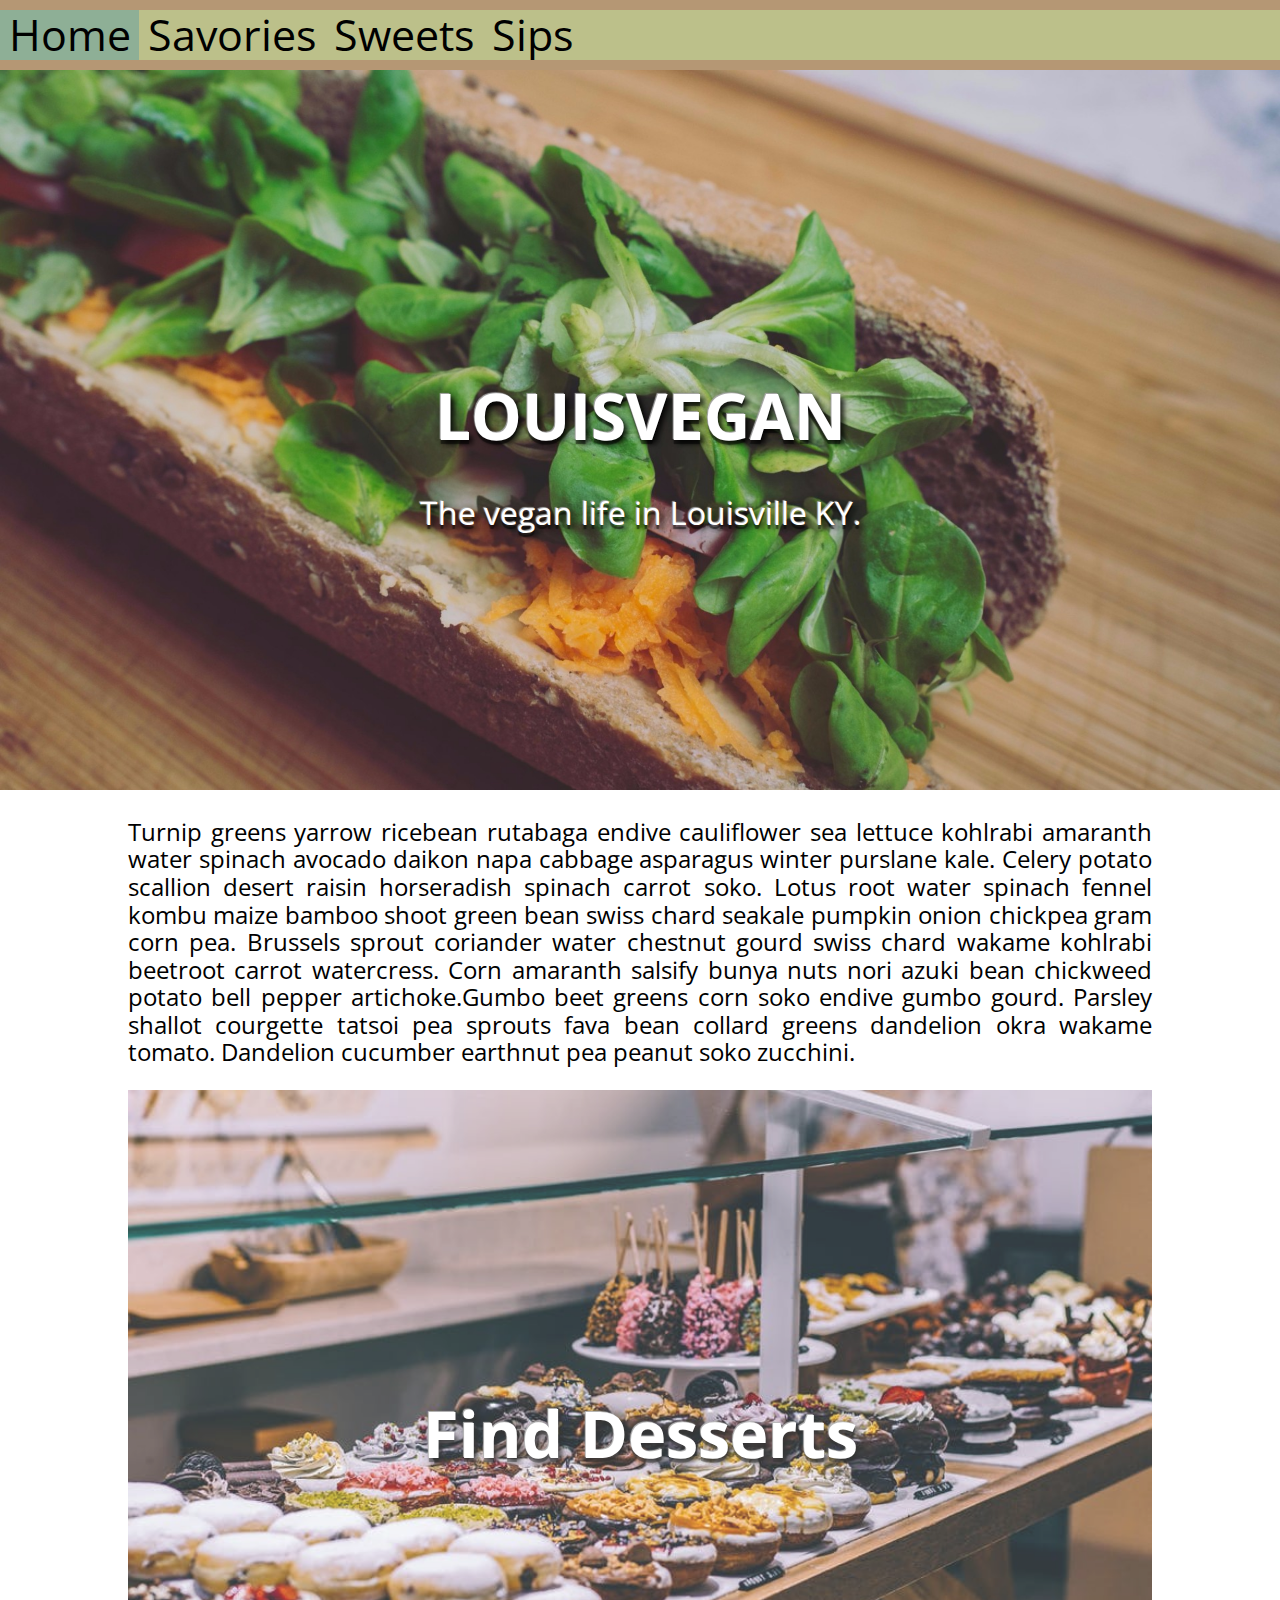
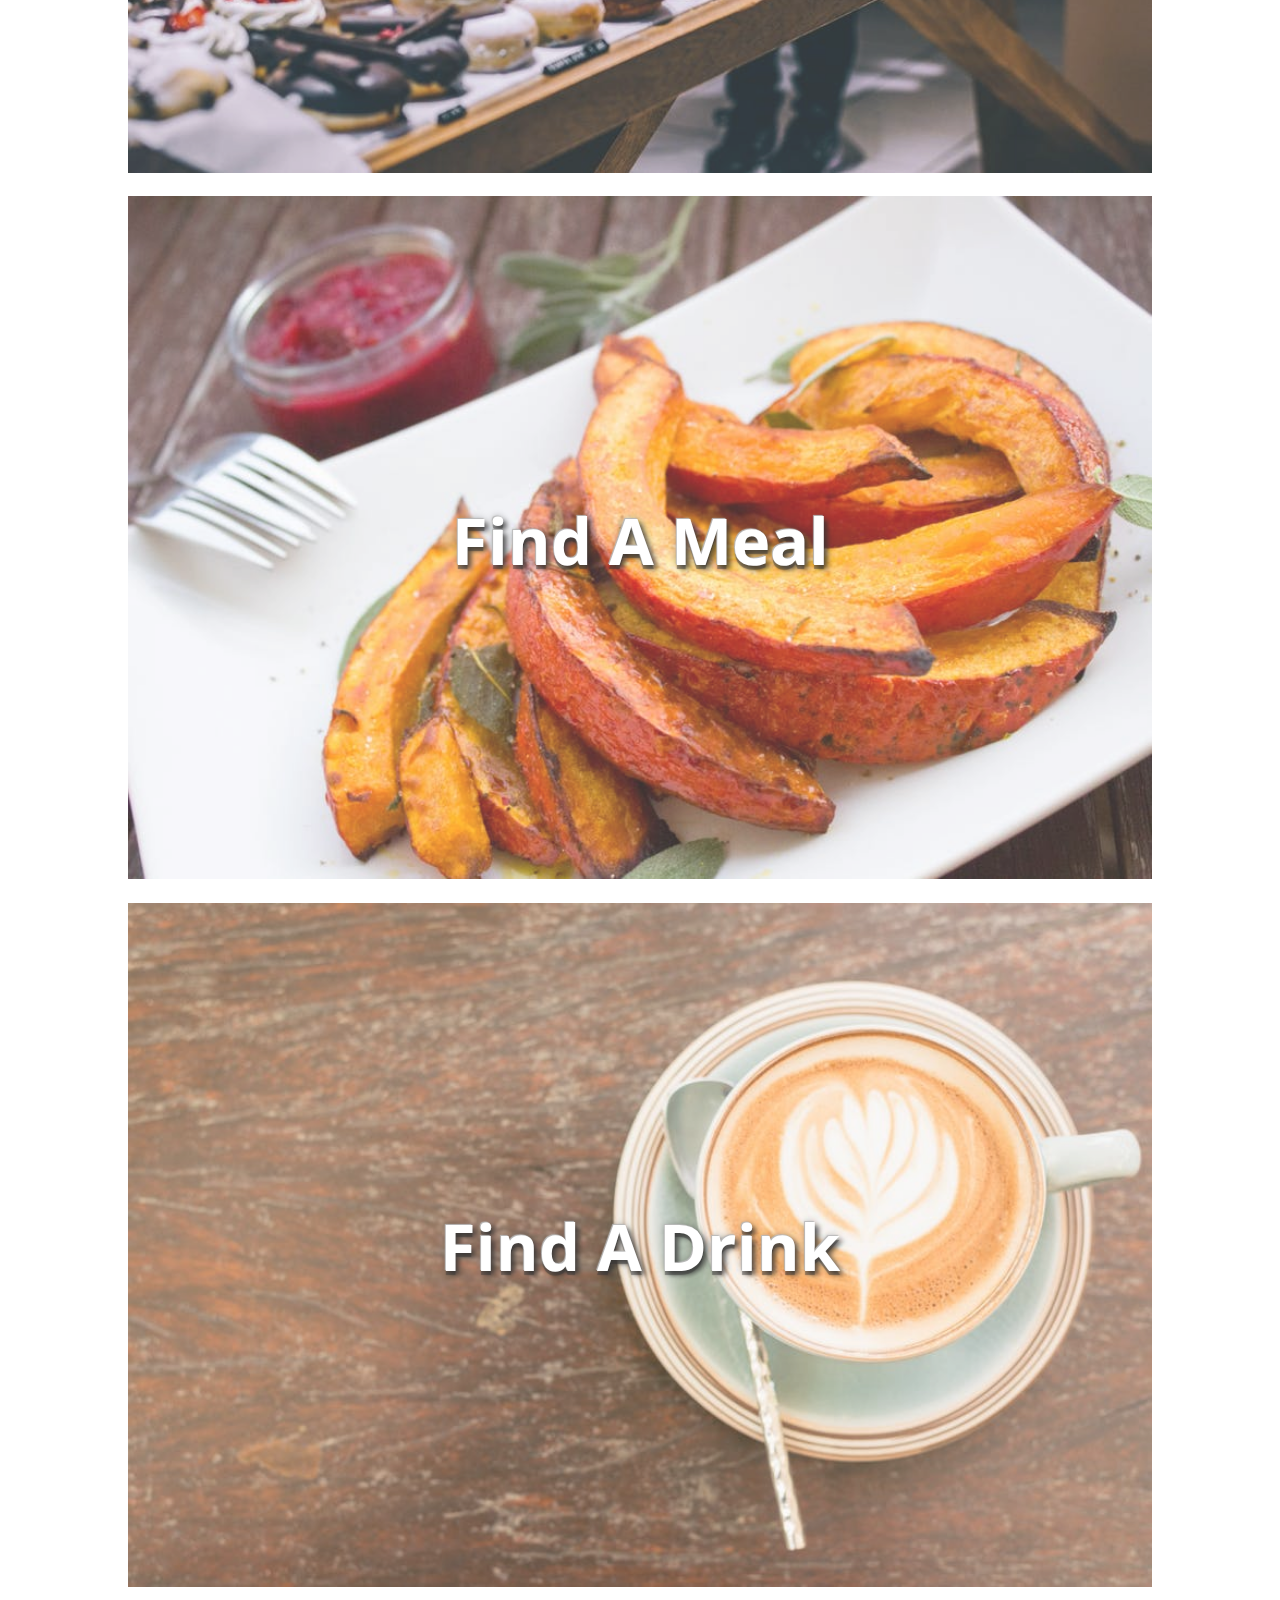
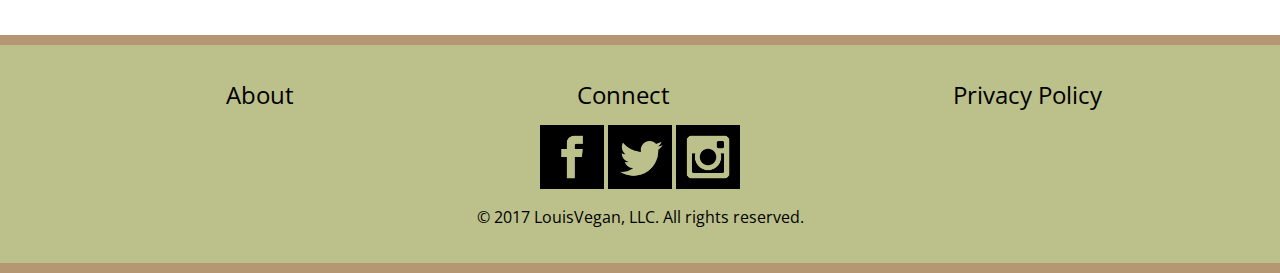
<file: index.html>
<!--
File Name: index.html
Date: Fall 2017
Programmer: Maddie Tong
-->

<!DOCTYPE html>
<html>
    <head>
        <meta charset="utf-8">
        <title>LouisVegan</title>
        <link rel="stylesheet" href="css/normalize.css">
        <link href="https://fonts.googleapis.com/css?family=Fredericka+the+Great|Open+Sans+Condensed:300,300i,700" rel="stylesheet">
        <link rel="stylesheet" href="css/main.css">
        <meta name="viewport" content="width=device-width, initial-scale=1.0"> 
    </head>
    <body>
        
<!------------------------------------------------------------------------------
This is the primary navigation menu
-------------------------------------------------------------------------------->     
    
        <div class="menu" id=topMenu>
            <a href="index.html" class="focused">Home</a>
            <a href="savories.html">Savories</a>
            <a href="sweets.html">Sweets</a>
            <a href="sips.html">Sips</a>
            <a href="javascript:void(0);" class="icon" onclick="myFunction()">&#9776;</a>
        </div>

<!------------------------------------------------------------------------------
This is the main hero image, title, and tagline
-------------------------------------------------------------------------------->
   
        <div class="baguette">
            <img src="img/baguette-mobile.jpg" alt="Baguette" id="mobile" style="width: 100%">
            <img src="img/baguette-tablet.jpg" alt="Baguette" id="tablet" style="width: 100%">
            <img src="img/baguette-desktop.jpg" alt="Baguette" id="desktop" style="width: 100%">
        </div>
        
        <div class="hero-text">
            <h1>LOUISVEGAN</h1>
            <p>The vegan life in Louisville KY.</p>
        </div>

<!------------------------------------------------------------------------------
This is the intro text
-------------------------------------------------------------------------------->
        
        <div class="intro">
          <span>Turnip greens yarrow ricebean rutabaga endive cauliflower sea lettuce kohlrabi 
              amaranth water spinach avocado daikon napa cabbage asparagus winter purslane kale. 
              Celery potato scallion desert raisin horseradish spinach carrot soko. Lotus root 
              water spinach fennel kombu maize bamboo shoot green bean swiss chard seakale pumpkin 
              onion chickpea gram corn pea. Brussels sprout coriander water chestnut gourd swiss 
              chard wakame kohlrabi beetroot carrot watercress. Corn amaranth salsify bunya nuts 
              nori azuki bean chickweed potato bell pepper artichoke.Gumbo beet greens corn soko 
              endive gumbo gourd. Parsley shallot courgette tatsoi pea sprouts fava bean collard 
              greens dandelion okra wakame tomato. Dandelion cucumber earthnut pea peanut soko zucchini.</span>
        </div>
            
<!------------------------------------------------------------------------------
These are the three primary columns
-------------------------------------------------------------------------------->
       
        <div class="columns">
            <div class="secondary-column">
                <h2><a href="sweets.html">Find Desserts</a></h2>
                <img src="img/sweets-mobile.jpg" alt="Sweets" id="mobile" style="width: 80%">
                <img src="img/sweets-tablet.jpg" alt="Sweets" id="tablet" style="width: 80%">
                <img src="img/sweets.jpeg" alt="Sweets" id="desktop" style="width: 80%">
            </div>
            <div class="primary-column">
                <h2><a href="savories.html">Find A Meal</a></h2>
                <img src="img/squash-mobile.jpg" alt="Squash" id="mobile" style="width: 80%">
                <img src="img/squash-tablet.jpg" alt="Squash" id="tablet" style="width: 80%">
                <img src="img/squash.jpeg" alt="Squash" id="desktop" style="width: 80%">
            </div>
            <div class="tertiary-column">
                <h2><a href="sips.html">Find A Drink</a></h2>
                <img src="img/latte-mobile.jpg" alt="Latte" id="mobile" style="width: 80%">
                <img src="img/latte-tablet.jpg" alt="Latte" id="tablet" style="width: 80%">
                <img src="img/latte.jpeg" alt="Latte" id="desktop" style="width: 80%">
            </div>
        </div>
<!------------------------------------------------------------------------------
This is the footer with secondary navigation and social media links
-------------------------------------------------------------------------------->

        <footer class="footer">
            <div class="container">
                <a href="about.html">About</a>
                <a href="connect.html">Connect</a>
                <a href="privacypolicy.html">Privacy Policy</a>
            </div> 
            <div class="social">
                <a href="http://www.facebook.com"><img src="img/facebook-logo.png" alt="Facebook Logo" style="width: 4em"></a>
                <a href="http://www.twitter.com"><img src="img/twitter-logo.png" alt="Twitter Logo" style="width: 4em"></a>
                <a href="http://www.instagram.com"><img src="img/instagram-logo.png" alt="Instagram Logo" style="width: 4em"></a>
            </div>   
            <p>&#169; 2017 LouisVegan, LLC. All rights reserved.</p>
        </footer>
    
<!------------------------------------------------------------------------------
JavaScript
--------------------------------------------------------------------------------> 
    <script src="js/scripts.js" type="application/javascript"></script>
    </body>
</html>
</file>
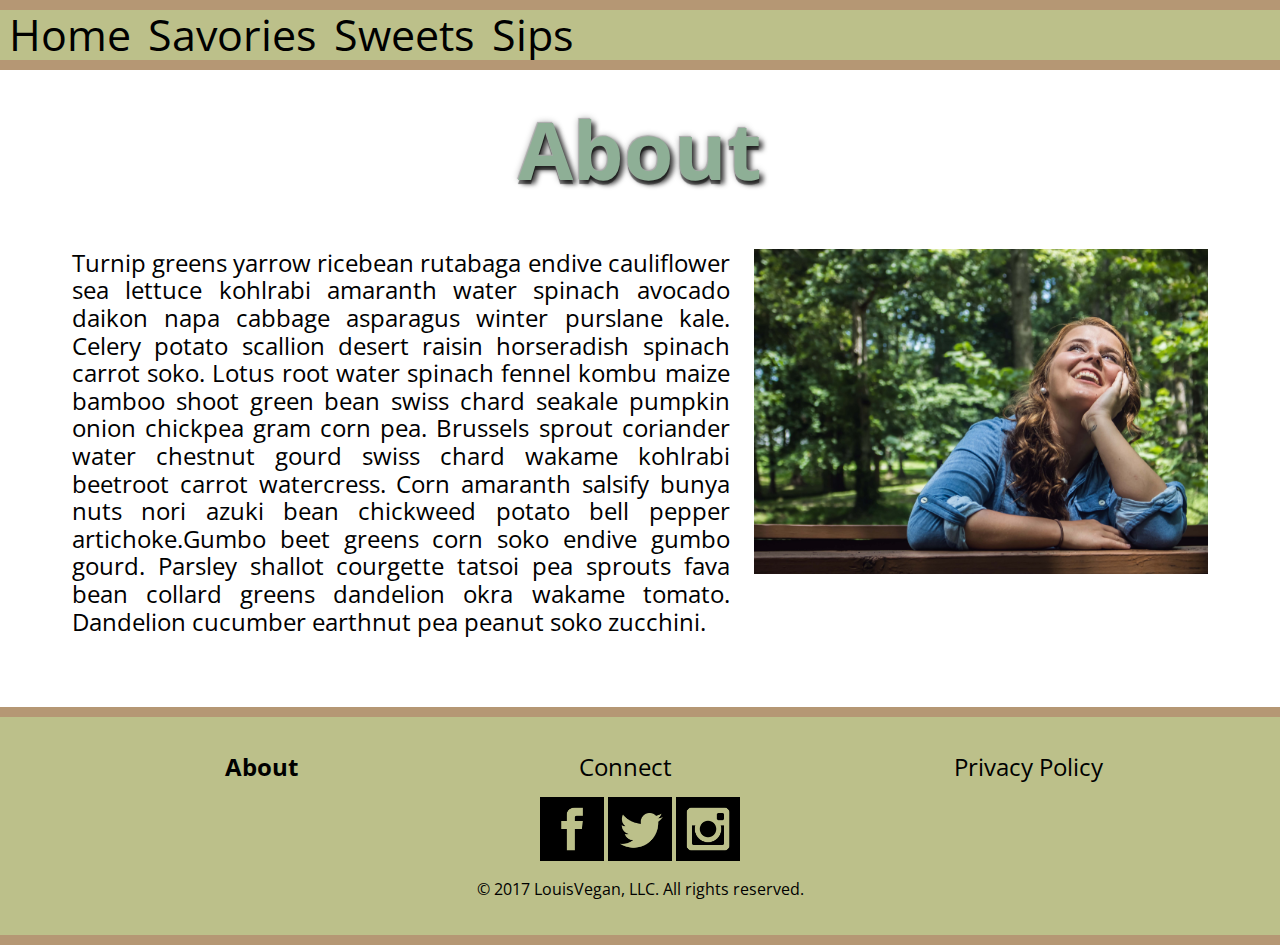
<file: about.html>
<!--
File Name: about.html
Date: Fall 2017
Programmer: Maddie Tong
-->

<!DOCTYPE html>
<html>
    <head>
        <meta charset="utf-8">
        <title>LouisVegan</title>
        <link rel="stylesheet" href="css/normalize.css">
        <link href="https://fonts.googleapis.com/css?family=Fredericka+the+Great|Open+Sans+Condensed:300,300i,700" rel="stylesheet">
        <link rel="stylesheet" href="css/main.css">
        <meta name="viewport" content="width=device-width, initial-scale=1.0"> 
    </head>
    <body>
        
<!------------------------------------------------------------------------------
This is the primary navigation menu
-------------------------------------------------------------------------------->     

        <div class="menu" id=topMenu>
            <a href="index.html">Home</a>
            <a href="savories.html">Savories</a>
            <a href="sweets.html">Sweets</a>
            <a href="sips.html">Sips</a>
            <a href="javascript:void(0);" class="icon" onclick="myFunction()">&#9776;</a>
        </div>
            
<!------------------------------------------------------------------------------
This is the main hero image, title, and tagline
-------------------------------------------------------------------------------->
        <div class="header-text">
          <h1>About</h1>
        </div>
            
<!------------------------------------------------------------------------------
This is the intro text
-------------------------------------------------------------------------------->
        
        <div class="about">
          <img src="img/vegan-lady.jpeg" alt="Vegan Lady" id="vegan-lady">    
          <span class="about-me"> Turnip greens yarrow ricebean rutabaga endive cauliflower sea lettuce kohlrabi 
              amaranth water spinach avocado daikon napa cabbage asparagus winter purslane kale. 
              Celery potato scallion desert raisin horseradish spinach carrot soko. Lotus root 
              water spinach fennel kombu maize bamboo shoot green bean swiss chard seakale pumpkin 
              onion chickpea gram corn pea. Brussels sprout coriander water chestnut gourd swiss 
              chard wakame kohlrabi beetroot carrot watercress. Corn amaranth salsify bunya nuts 
              nori azuki bean chickweed potato bell pepper artichoke.Gumbo beet greens corn soko 
              endive gumbo gourd. Parsley shallot courgette tatsoi pea sprouts fava bean collard 
              greens dandelion okra wakame tomato. Dandelion cucumber earthnut pea peanut soko zucchini.</span>
        </div>
        
<!------------------------------------------------------------------------------
This is the footer with secondary navigation and social media links
-------------------------------------------------------------------------------->
    
        <footer class="footer">
            <div class="container">
                <a href="about.html" class="focused-foot">About</a>
                <a href="connect.html">Connect</a>
                <a href="privacypolicy.html">Privacy Policy</a>
            </div> 
            <div class="social">
                <a href="http://www.facebook.com"><img src="img/facebook-logo.png" alt="Facebook Logo" style="width: 4em"></a>
                <a href="http://www.twitter.com"><img src="img/twitter-logo.png" alt="Twitter Logo" style="width: 4em"></a>
                <a href="http://www.instagram.com"><img src="img/instagram-logo.png" alt="Instagram Logo" style="width: 4em"></a>
            </div>   
            <p>&#169; 2017 LouisVegan, LLC. All rights reserved.</p>
        </footer>
    
<!------------------------------------------------------------------------------
JavaScript
--------------------------------------------------------------------------------> 
    <script src="js/scripts.js" type="application/javascript"></script>
    </body>
</html>
</file>
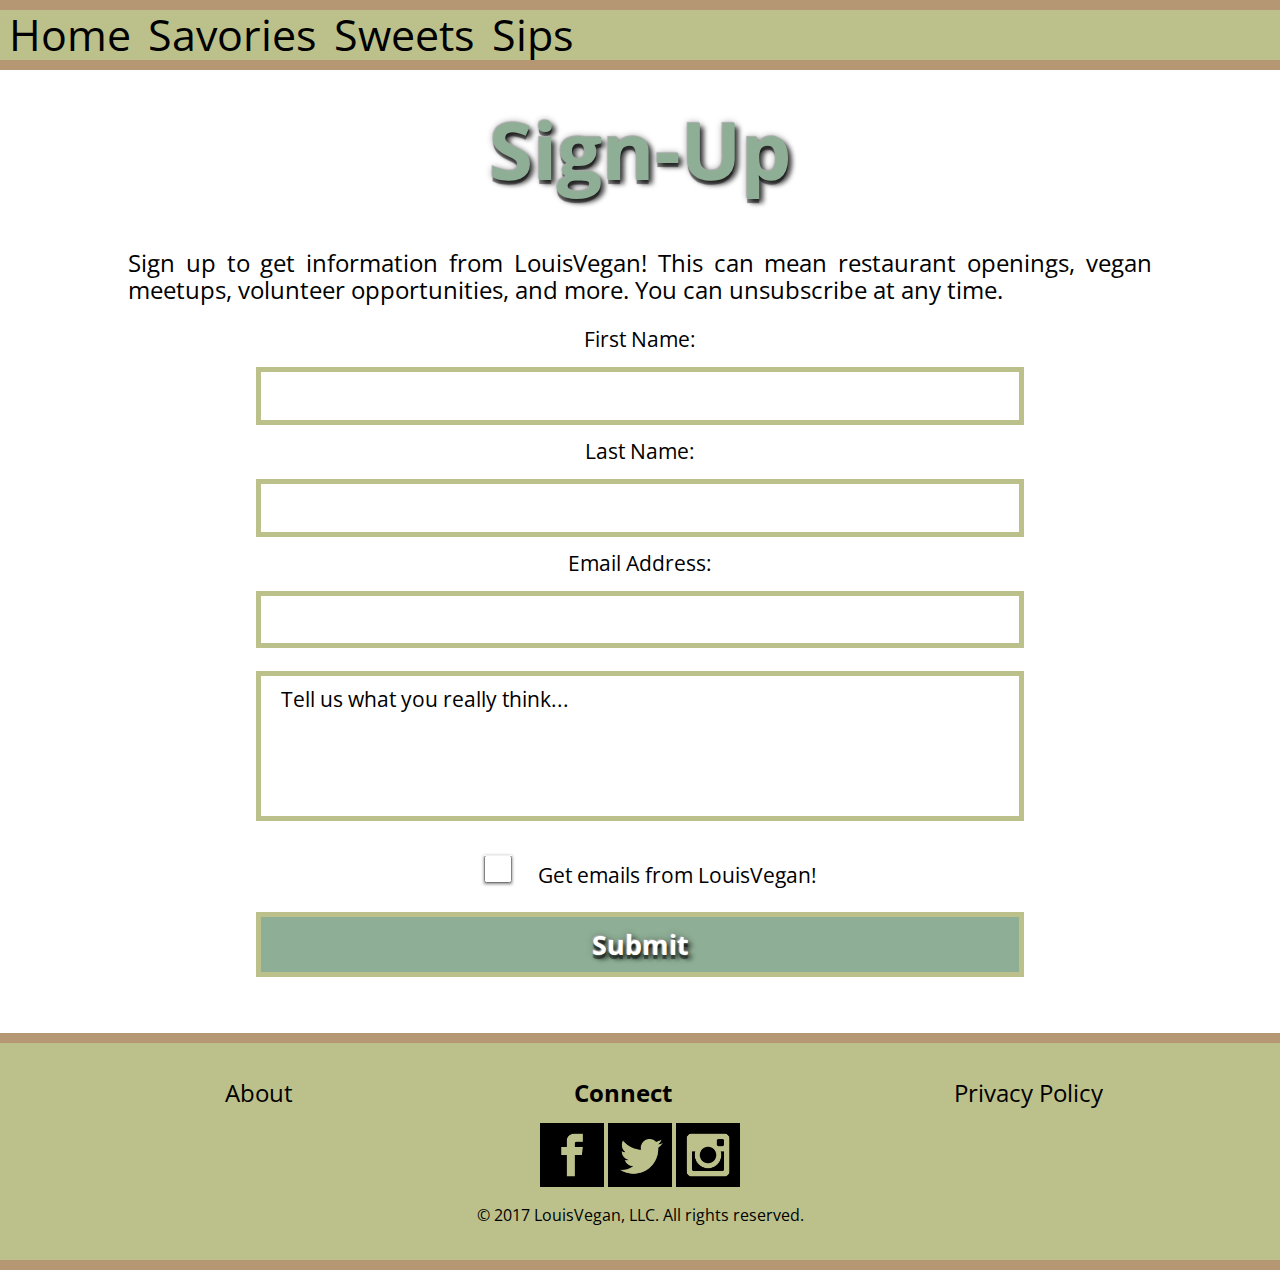
<file: connect.html>
<!--
File Name: index.html
Date: Fall 2017
Programmer: Maddie Tong
-->

<!DOCTYPE html>
<html>
    <head>
        <meta charset="utf-8">
        <title>LouisVegan</title>
        <link rel="stylesheet" href="css/normalize.css">
        <link href="https://fonts.googleapis.com/css?family=Fredericka+the+Great|Open+Sans+Condensed:300,300i,700" rel="stylesheet">
        <link rel="stylesheet" href="css/main.css">
        <meta name="viewport" content="width=device-width, initial-scale=1.0"> 
    </head>
    <body>
        
<!------------------------------------------------------------------------------
This is the primary navigation menu
-------------------------------------------------------------------------------->     

        <div class="menu" id=topMenu>
            <a href="index.html">Home</a>
            <a href="savories.html">Savories</a>
            <a href="sweets.html">Sweets</a>
            <a href="sips.html">Sips</a>
            <a href="javascript:void(0);" class="icon" onclick="myFunction()">&#9776;</a>
        </div>
            
<!------------------------------------------------------------------------------
This is the main hero image, title, and tagline
-------------------------------------------------------------------------------->

        <header class="header-text">
          <h1>Sign-Up</h1>
        </header>
            
<!------------------------------------------------------------------------------
This is the intro text
-------------------------------------------------------------------------------->
        
        <div class="intro">
          <span>Sign up to get information from LouisVegan! This can mean restaurant
          openings, vegan meetups, volunteer opportunities, and more. You can unsubscribe
          at any time.</span>
        </div>
        
<!------------------------------------------------------------------------------
This is the contact form
-------------------------------------------------------------------------------->
    
        <div class="columns">
           <form>
                    First Name:<br>
                <input type="text" name="firstname"><br>
                    Last Name: <br>
                <input type="text" name="lastname"><br>
                    Email Address:<br>
                <input type="email" name="email"><br>
                <textarea>Tell us what you really think...</textarea><br>
                <input type="checkbox" id="checkbox" name="list">
                    Get emails from LouisVegan! <br>
                <input type="submit" name="submit"><br>
            </form>
        </div>
    
<!------------------------------------------------------------------------------
This is the footer with secondary navigation and social media links
-------------------------------------------------------------------------------->
    
      <footer class="footer">
            <div class="container">
                <a href="about.html">About</a>
                <a href="connect.html" class="focused-foot">Connect</a>
                <a href="privacypolicy.html">Privacy Policy</a>
            </div> 
            <div class="social">
                <a href="http://www.facebook.com"><img src="img/facebook-logo.png" alt="Facebook Logo" style="width: 4em"></a>
                <a href="http://www.twitter.com"><img src="img/twitter-logo.png" alt="Twitter Logo" style="width: 4em"></a>
                <a href="http://www.instagram.com"><img src="img/instagram-logo.png" alt="Instagram Logo" style="width: 4em"></a>
            </div>   
            <p>&#169; 2017 LouisVegan, LLC. All rights reserved.</p>
        </footer>
    
<!------------------------------------------------------------------------------
JavaScript
--------------------------------------------------------------------------------> 
    <script src="js/scripts.js" type="application/javascript"></script>
    </body>
</html>
</file>
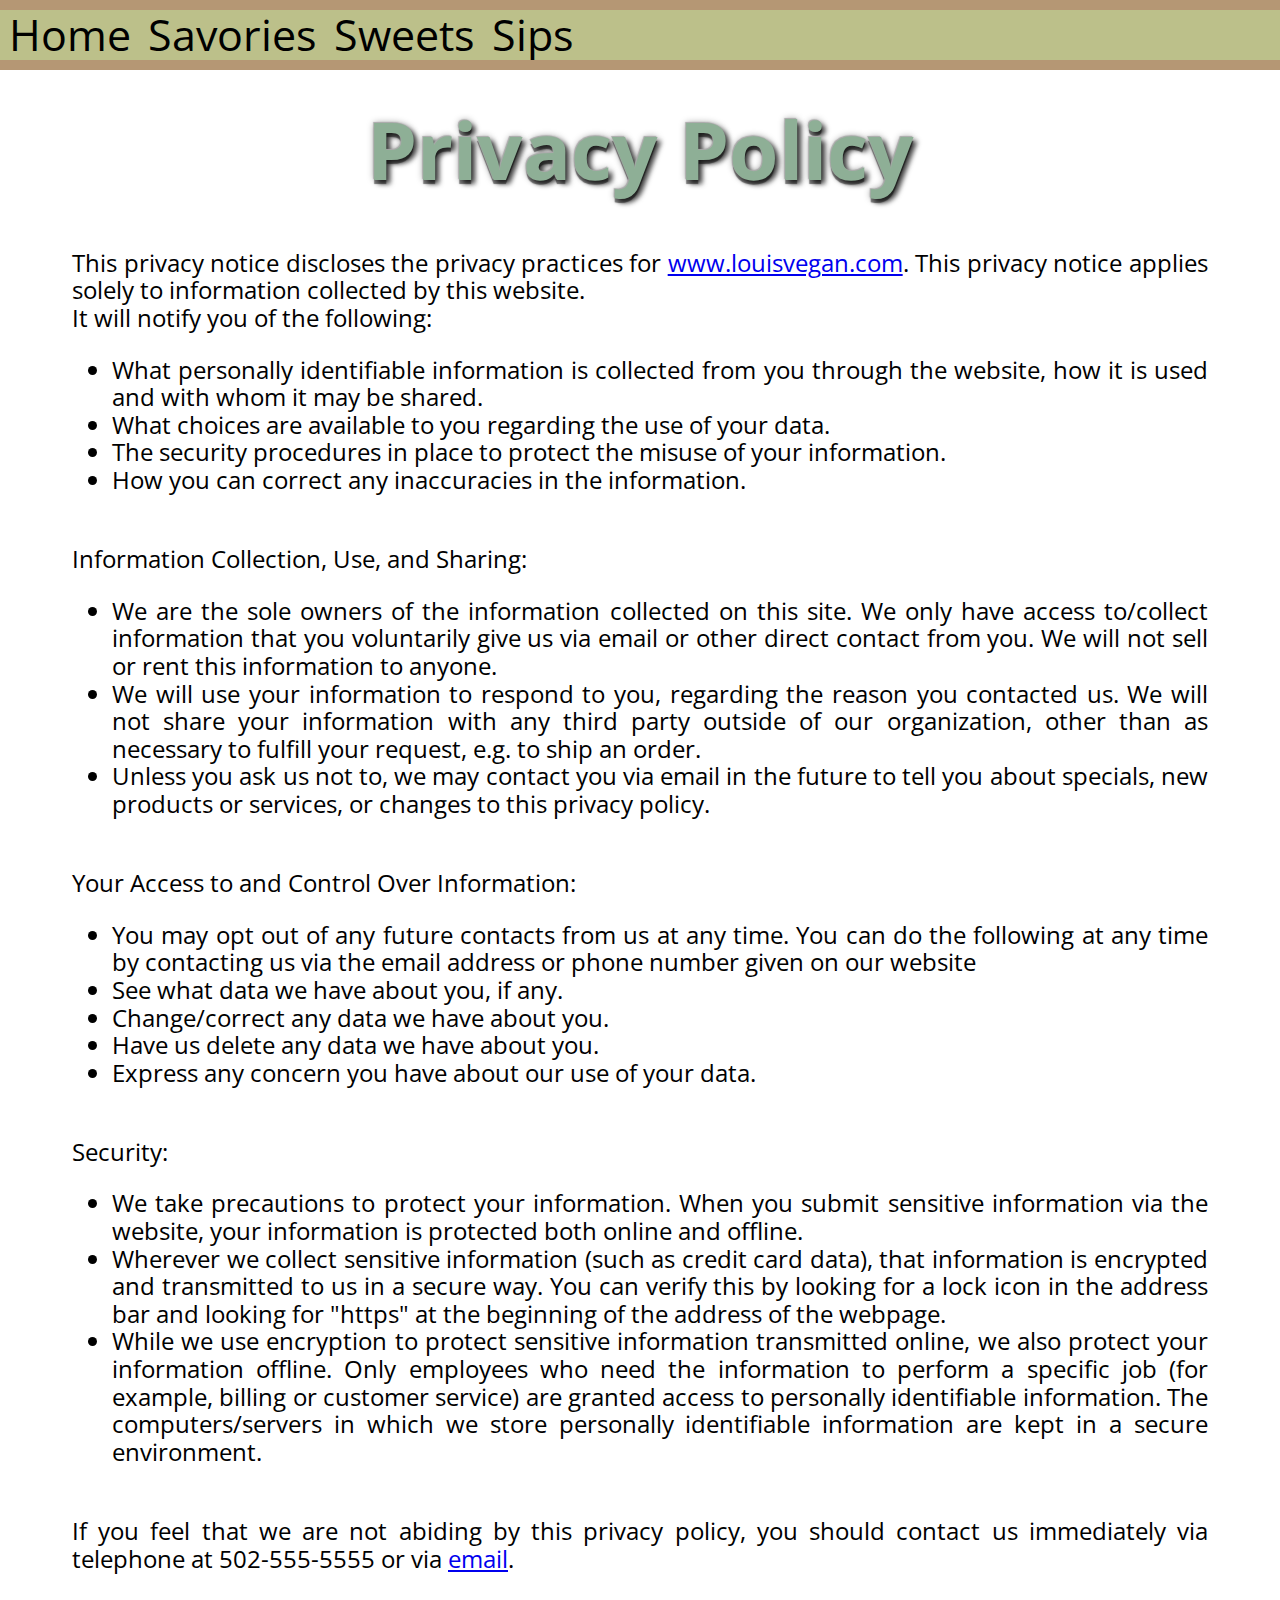
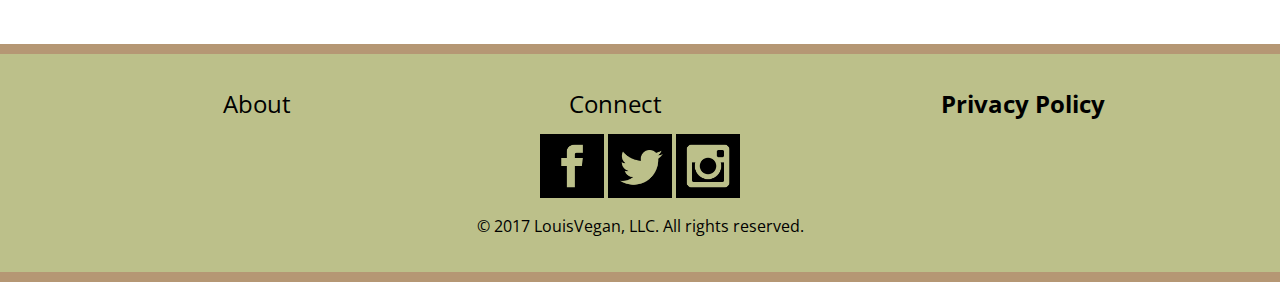
<file: privacypolicy.html>
<!--
File Name: about.html
Date: Fall 2017
Programmer: Maddie Tong
-->

<!DOCTYPE html>
<html>
    <head>
        <meta charset="utf-8">
        <title>LouisVegan</title>
        <link rel="stylesheet" href="css/normalize.css">
        <link href="https://fonts.googleapis.com/css?family=Fredericka+the+Great|Open+Sans+Condensed:300,300i,700" rel="stylesheet">
        <link rel="stylesheet" href="css/main.css">
        <meta name="viewport" content="width=device-width, initial-scale=1.0"> 
    </head>
    <body>
        
<!------------------------------------------------------------------------------
This is the primary navigation menu
-------------------------------------------------------------------------------->     

        <div class="menu" id=topMenu>
            <a href="index.html">Home</a>
            <a href="savories.html">Savories</a>
            <a href="sweets.html">Sweets</a>
            <a href="sips.html">Sips</a>
            <a href="javascript:void(0);" class="icon" onclick="myFunction()">&#9776;</a>
        </div>
        
<!------------------------------------------------------------------------------
This is the main hero image, title, and tagline
-------------------------------------------------------------------------------->
        <div class="header-text">
            <h1>Privacy Policy</h1>
        </div>
<!------------------------------------------------------------------------------
This is the intro text
-------------------------------------------------------------------------------->
        
        <div class="privacy">
          <span> This privacy notice discloses the privacy practices for <a href="www.louisvegan.com.">www.louisvegan.com</a>. This privacy notice applies solely to information collected by this website. <br>It will notify you of the following:<br>
            <ul><li>What personally identifiable information is collected from you through the website, how it is used and with whom it may be shared.</li>
                <li>What choices are available to you regarding the use of your data.</li>
                <li>The security procedures in place to protect the misuse of your information.</li>
                <li>How you can correct any inaccuracies in the information.</li></ul>
            <br>
                Information Collection, Use, and Sharing:
            <ul><li>We are the sole owners of the information collected on this site. We only have access to/collect information that you voluntarily give us via email or other direct contact from you. We will not sell or rent this information to anyone.</li>
                <li>We will use your information to respond to you, regarding the reason you contacted us. We will not share your information with any third party outside of our organization, other than as necessary to fulfill your request, e.g. to ship an order.</li>
                <li>Unless you ask us not to, we may contact you via email in the future to tell you about specials, new products or services, or changes to this privacy policy.</li></ul>
            <br>
                Your Access to and Control Over Information: 
            <ul><li>You may opt out of any future contacts from us at any time. You can do the following at any time by contacting us via the email address or phone number given on our website</li>
                <li>See what data we have about you, if any.</li>
                <li>Change/correct any data we have about you.</li>
                <li>Have us delete any data we have about you.</li>
                <li>Express any concern you have about our use of your data.</li></ul>
            <br>
                Security:
            <ul><li>We take precautions to protect your information. When you submit sensitive information via the website, your information is protected both online and offline.</li>
                <li>Wherever we collect sensitive information (such as credit card data), that information is encrypted and transmitted to us in a secure way. You can verify this by looking for a lock icon in the address bar and looking for "https" at the beginning of the address of the webpage.</li>
                <li>While we use encryption to protect sensitive information transmitted online, we also protect your information offline. Only employees who need the information to perform a specific job (for example, billing or customer service) are granted access to personally identifiable information. The computers/servers in which we store personally identifiable information are kept in a secure environment.</li></ul>
            <br>
            If you feel that we are not abiding by this privacy policy, you should contact us immediately via telephone at 502-555-5555 or via <a href="mailto:support@louisvegan.com">email</a>.</span>
        </div>
        
<!------------------------------------------------------------------------------
This is the footer with secondary navigation and social media links
-------------------------------------------------------------------------------->
    
        <footer class="footer">
            <div class="container">
                <a href="about.html">About</a>
                <a href="connect.html">Connect</a>
                <a href=#privacypolicy.html" class="focused-foot">Privacy Policy</a>
            </div> 
            <div class="social">
                <a href="http://www.facebook.com"><img src="img/facebook-logo.png" alt="Facebook Logo" style="width: 4em"></a>
                <a href="http://www.twitter.com"><img src="img/twitter-logo.png" alt="Twitter Logo" style="width: 4em"></a>
                <a href="http://www.instagram.com"><img src="img/instagram-logo.png" alt="Instagram Logo" style="width: 4em"></a>
            </div>   
            <p>&#169; 2017 LouisVegan, LLC. All rights reserved.</p>
        </footer>
    
<!------------------------------------------------------------------------------
JavaScript
--------------------------------------------------------------------------------> 
        <script src="js/scripts.js" type="application/javascript"></script>
    </body>
</html>
</file>
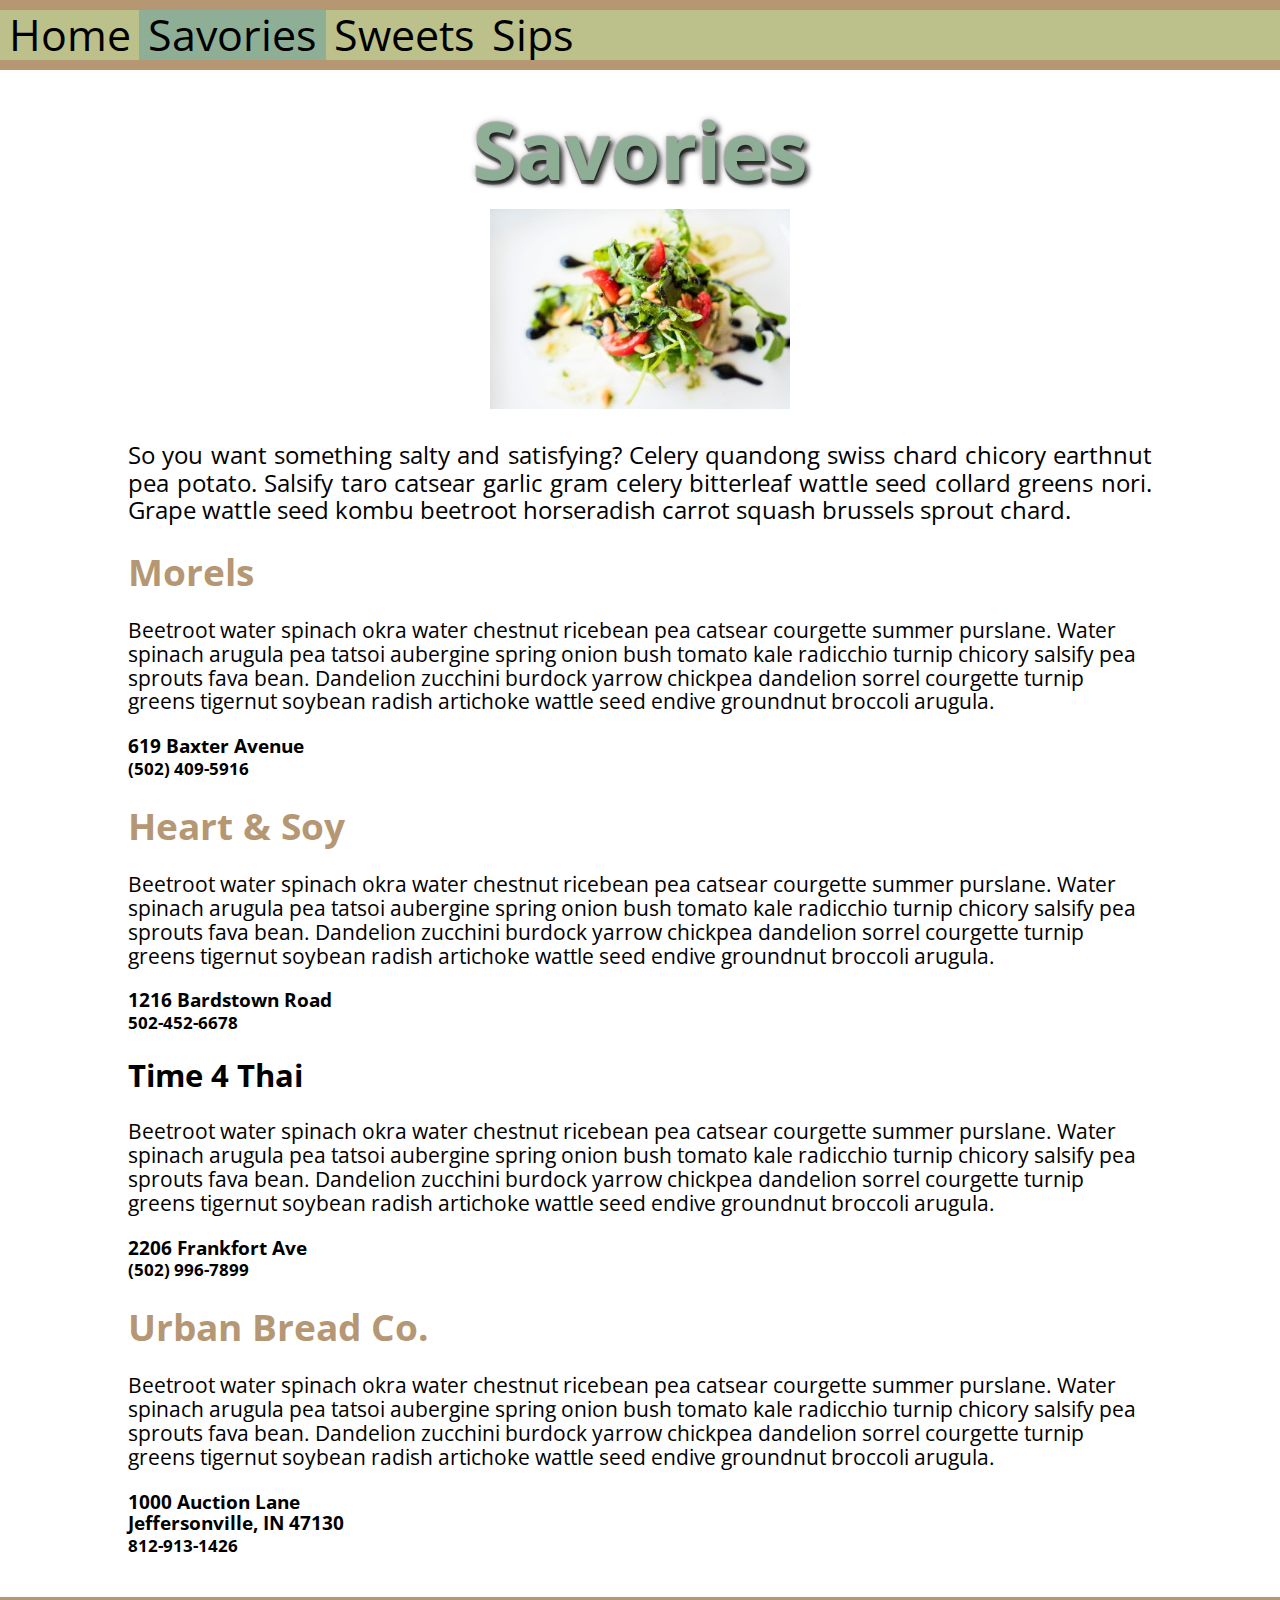
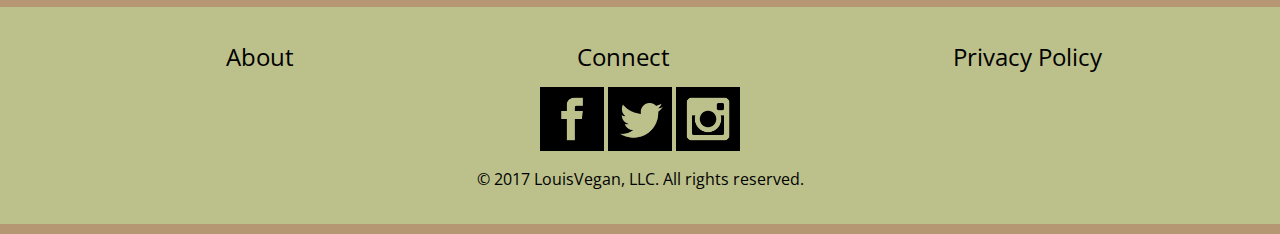
<file: savories.html>
<!--
File Name: savories.html
Date: Fall 2017
Programmer: Maddie Tong
-->

<!DOCTYPE html>
<html>
    <head>
        <meta charset="utf-8">
        <title>LouisVegan</title>
        <link rel="stylesheet" href="css/normalize.css">
        <link href="https://fonts.googleapis.com/css?family=Fredericka+the+Great|Open+Sans+Condensed:300,300i,700" rel="stylesheet">
        <link rel="stylesheet" href="css/main.css">
        <meta name="viewport" content="width=device-width, initial-scale=1.0"> 
    </head>
    <body>
        
<!------------------------------------------------------------------------------
This is the primary navigation menu
-------------------------------------------------------------------------------->     

        <div class="menu" id=topMenu>
            <a href="index.html">Home</a>
            <a href="savories.html" class="focused">Savories</a>
            <a href="sweets.html">Sweets</a>
            <a href="sips.html">Sips</a>
            <a href="javascript:void(0);" class="icon" onclick="myFunction()">&#9776;</a>
        </div>
        
<!------------------------------------------------------------------------------
The text
-------------------------------------------------------------------------------->
        <div class="header-text">
            <h1>Savories</h1>
           <img src="img/salad.jpg" alt="Salad" id="example-image">
        </div>
        
        <p class="intro">So you want something salty and satisfying? 
        Celery quandong swiss chard chicory earthnut pea potato. Salsify taro 
        catsear garlic gram celery bitterleaf wattle seed collard greens nori. 
        Grape wattle seed kombu beetroot horseradish carrot squash brussels sprout chard.</p>
        
 <!-----------------this it the start of restaurant descriptions------->   
    
        <div class="reviews">
            <h2 class="restaurant-name"><a href="https://www.morelscafe.com/">Morels</a></h2>
            <p class="description">Beetroot water spinach okra water chestnut ricebean pea 
            catsear courgette summer purslane. Water spinach arugula pea tatsoi aubergine spring 
            onion bush tomato kale radicchio turnip chicory salsify pea sprouts fava bean. 
            Dandelion zucchini burdock yarrow chickpea dandelion sorrel courgette turnip greens 
            tigernut soybean radish artichoke wattle seed endive groundnut broccoli arugula.</p>
            <p class="restaurant-contact">619 Baxter Avenue <br>
            <a href="tel:(502) 409-5916">(502) 409-5916</a></p>    
        
            <h2 class="restaurant-name"><a href="http://www.heartandsoy.net/">Heart & Soy</a></h2>
            <p class="description">Beetroot water spinach okra water chestnut ricebean pea 
            catsear courgette summer purslane. Water spinach arugula pea tatsoi aubergine spring 
            onion bush tomato kale radicchio turnip chicory salsify pea sprouts fava bean. 
            Dandelion zucchini burdock yarrow chickpea dandelion sorrel courgette turnip greens 
            tigernut soybean radish artichoke wattle seed endive groundnut broccoli arugula.</p>
            <p class="restaurant-contact">1216 Bardstown Road<br>
            <a href="tel:(502) 452-6678">502-452-6678</a></p>  
            
            <h2 class="restaurant-name">Time 4 Thai</h2>
            <p class="description">Beetroot water spinach okra water chestnut ricebean pea 
            catsear courgette summer purslane. Water spinach arugula pea tatsoi aubergine spring 
            onion bush tomato kale radicchio turnip chicory salsify pea sprouts fava bean. 
            Dandelion zucchini burdock yarrow chickpea dandelion sorrel courgette turnip greens 
            tigernut soybean radish artichoke wattle seed endive groundnut broccoli arugula.</p>
            <p class="restaurant-contact">2206 Frankfort Ave<br>
            <a href="tel:(502) 996-7899">(502) 996-7899</a></p> 
            
            <h2 class="restaurant-name"><a href="https://www.urbanbreadco.com/">Urban Bread Co.</a></h2>
            <p class="description">Beetroot water spinach okra water chestnut ricebean pea 
            catsear courgette summer purslane. Water spinach arugula pea tatsoi aubergine spring 
            onion bush tomato kale radicchio turnip chicory salsify pea sprouts fava bean. 
            Dandelion zucchini burdock yarrow chickpea dandelion sorrel courgette turnip greens 
            tigernut soybean radish artichoke wattle seed endive groundnut broccoli arugula.</p>
            <p class="restaurant-contact">1000 Auction Lane<br>
                Jeffersonville, IN 47130<br>
            <a href="tel:812-913-1426">812-913-1426</a></p> 
        </div>
<!------------------------------------------------------------------------------
This is the footer with secondary navigation and social media links
-------------------------------------------------------------------------------->
    
    <footer class="footer">
        <div class="container">
            <a href="about.html">About</a>
            <a href="connect.html">Connect</a>
            <a href="privacypolicy.html">Privacy Policy</a>
        </div> 
        <div class="social">
            <a href="http://www.facebook.com"><img src="img/facebook-logo.png" alt="Facebook Logo" style="width: 4em"></a>
            <a href="http://www.twitter.com"><img src="img/twitter-logo.png" alt="Twitter Logo" style="width: 4em"></a>
            <a href="http://www.instagram.com"><img src="img/instagram-logo.png" alt="Instagram Logo" style="width: 4em"></a>
        </div>   
        <p>&#169; 2017 LouisVegan, LLC. All rights reserved.</p>
    </footer>
    
<!------------------------------------------------------------------------------
JavaScript
--------------------------------------------------------------------------------> 
    <script src="js/scripts.js" type="application/javascript"></script>
    </body>
</html>
</file>
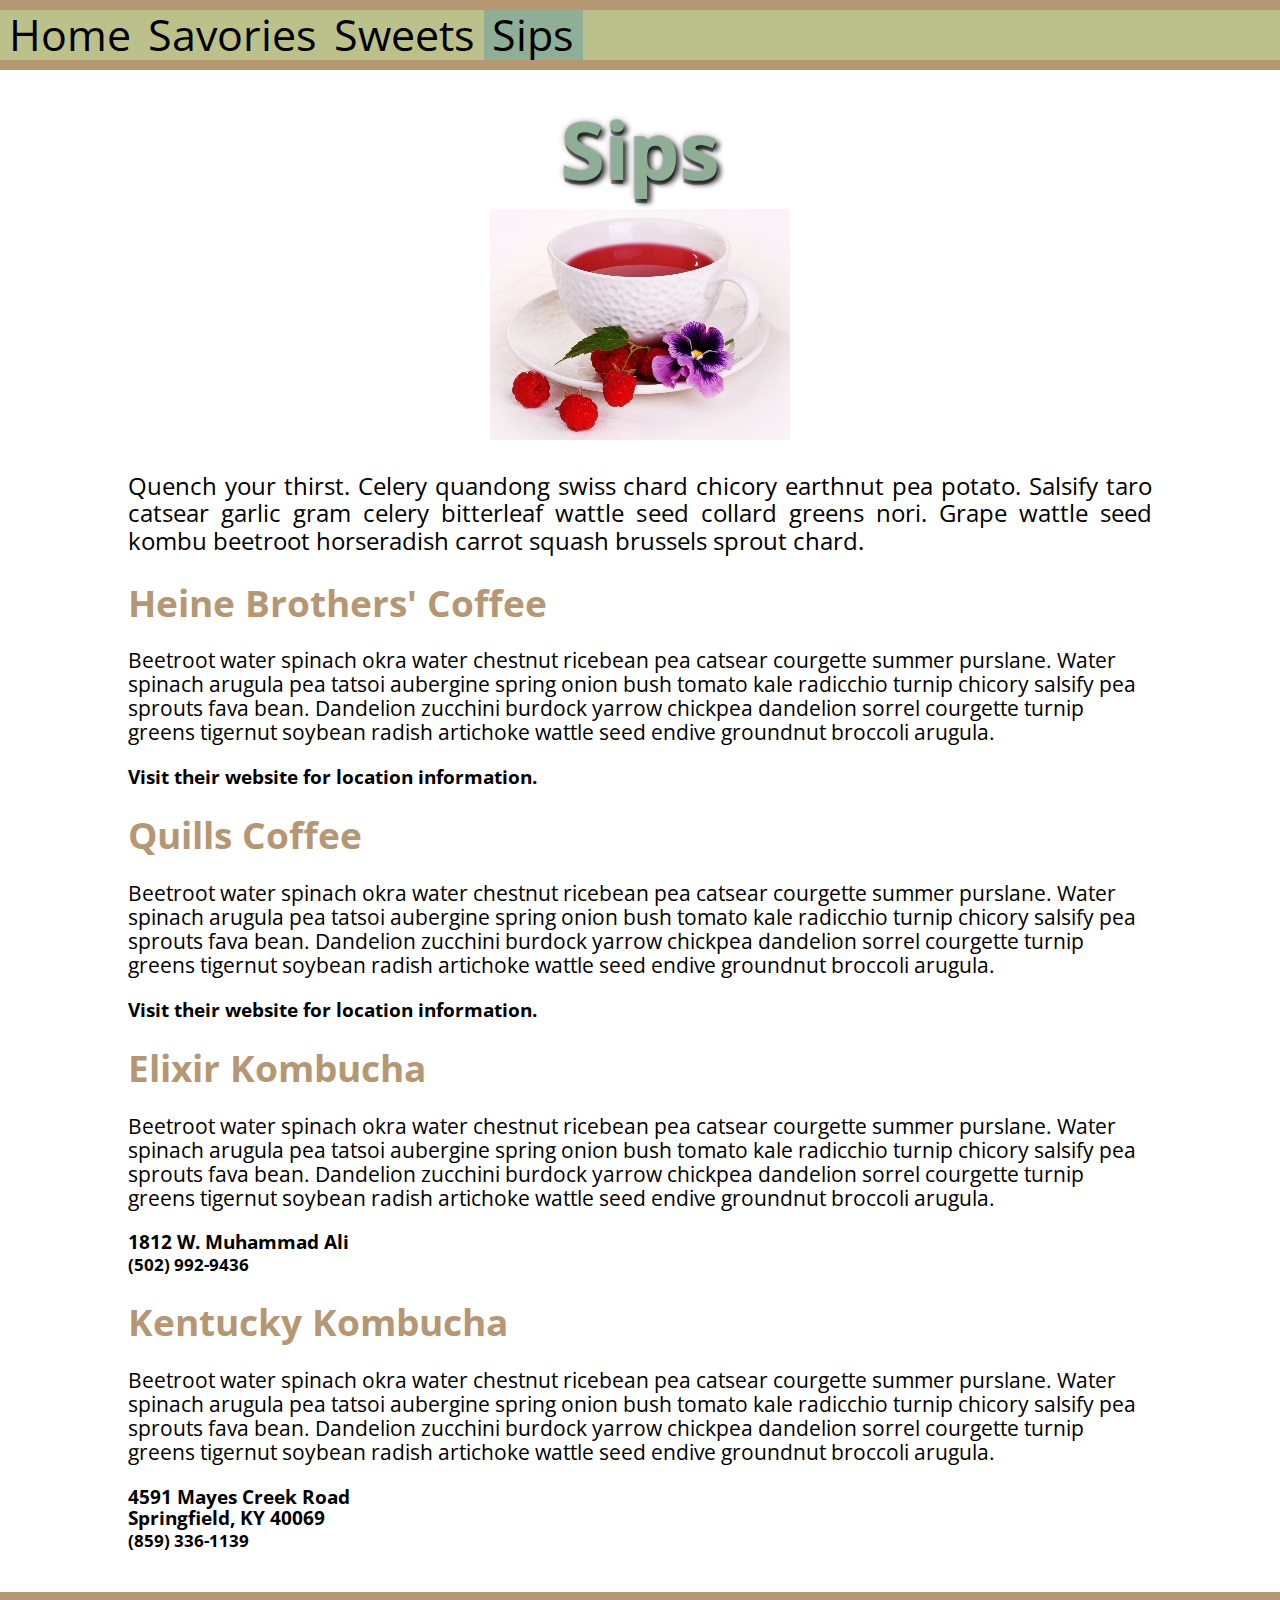
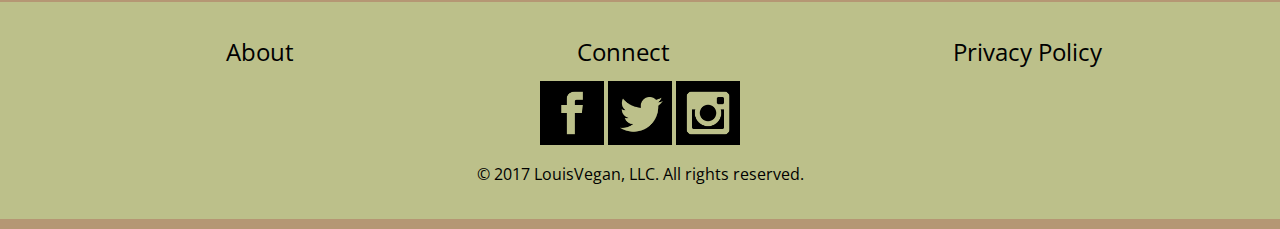
<file: sips.html>
<!--
File Name: savories.html
Date: Fall 2017
Programmer: Maddie Tong
-->

<!DOCTYPE html>
<html>
    <head>
        <meta charset="utf-8">
        <title>LouisVegan</title>
        <link rel="stylesheet" href="css/normalize.css">
        <link href="https://fonts.googleapis.com/css?family=Fredericka+the+Great|Open+Sans+Condensed:300,300i,700" rel="stylesheet">
        <link rel="stylesheet" href="css/main.css">
        <meta name="viewport" content="width=device-width, initial-scale=1.0"> 
    </head>
    <body>
        
<!------------------------------------------------------------------------------
This is the primary navigation menu
-------------------------------------------------------------------------------->     

        <div class="menu" id=topMenu>
            <a href="index.html">Home</a>
            <a href="savories.html">Savories</a>
            <a href="sweets.html">Sweets</a>
            <a href="sips.html" class="focused">Sips</a>
            <a href="javascript:void(0);" class="icon" onclick="myFunction()">&#9776;</a>
        </div>
        
<!------------------------------------------------------------------------------
The text
-------------------------------------------------------------------------------->
        <div class="header-text">
            <h1>Sips</h1>
            <img src="img/tea-crop.jpg" alt="Tea" id="example-image">
        </div>
        
        <p class="intro">Quench your thirst. 
        Celery quandong swiss chard chicory earthnut pea potato. Salsify taro 
        catsear garlic gram celery bitterleaf wattle seed collard greens nori. 
        Grape wattle seed kombu beetroot horseradish carrot squash brussels sprout chard.</p>
        
 <!-----------------this it the start of restaurant descriptions------->   
    
        <div class="reviews">
            <h2 class="restaurant-name"><a href="https://heinebroscoffee.com/">Heine Brothers' Coffee</a></h2>
            <p class="description">Beetroot water spinach okra water chestnut ricebean pea 
                catsear courgette summer purslane. Water spinach arugula pea tatsoi aubergine spring 
                onion bush tomato kale radicchio turnip chicory salsify pea sprouts fava bean. 
                Dandelion zucchini burdock yarrow chickpea dandelion sorrel courgette turnip greens 
                tigernut soybean radish artichoke wattle seed endive groundnut broccoli arugula.</p>
            <p class="restaurant-contact">Visit their website for location information.</p>
        
            <h2 class="restaurant-name"><a href="http://quillscoffee.com/">Quills Coffee</a></a></h2>
            <p class="description">Beetroot water spinach okra water chestnut ricebean pea 
                catsear courgette summer purslane. Water spinach arugula pea tatsoi aubergine spring 
                onion bush tomato kale radicchio turnip chicory salsify pea sprouts fava bean. 
                Dandelion zucchini burdock yarrow chickpea dandelion sorrel courgette turnip greens 
                tigernut soybean radish artichoke wattle seed endive groundnut broccoli arugula.</p>
              <p class="restaurant-contact">Visit their website for location information.</p>
            
            <h2 class="restaurant-name"><a href="http://elixirkombucha.com/">Elixir Kombucha</a></h2>
            <p class="description">Beetroot water spinach okra water chestnut ricebean pea 
                catsear courgette summer purslane. Water spinach arugula pea tatsoi aubergine spring 
                onion bush tomato kale radicchio turnip chicory salsify pea sprouts fava bean. 
                Dandelion zucchini burdock yarrow chickpea dandelion sorrel courgette turnip greens 
                tigernut soybean radish artichoke wattle seed endive groundnut broccoli arugula.</p>
            <p class="restaurant-contact">1812 W. Muhammad Ali<br>
            <a href="tel:(502) 992-9436">(502) 992-9436</a></p> 
            
            <h2 class="restaurant-name"><a href="http://www.kentuckykombucha.com/">Kentucky Kombucha</a></h2>
            <p class="description">Beetroot water spinach okra water chestnut ricebean pea 
                catsear courgette summer purslane. Water spinach arugula pea tatsoi aubergine spring 
                onion bush tomato kale radicchio turnip chicory salsify pea sprouts fava bean. 
                Dandelion zucchini burdock yarrow chickpea dandelion sorrel courgette turnip greens 
                tigernut soybean radish artichoke wattle seed endive groundnut broccoli arugula.</p>
            <p class="restaurant-contact">
                4591 Mayes Creek Road<br>
                Springfield, KY 40069<br>
                <a href="tel:(859) 336-1139">(859) 336-1139</a></p> 
        </div>
<!------------------------------------------------------------------------------
This is the footer with secondary navigation and social media links
-------------------------------------------------------------------------------->
    
        <footer class="footer">
            <div class="container">
                <a href="about.html">About</a>
                <a href="connect.html">Connect</a>
                <a href="privacypolicy.html">Privacy Policy</a>
            </div> 
            <div class="social">
                <a href="http://www.facebook.com"><img src="img/facebook-logo.png" alt="Facebook Logo" style="width: 4em"></a>
                <a href="http://www.twitter.com"><img src="img/twitter-logo.png" alt="Twitter Logo" style="width: 4em"></a>
                <a href="http://www.instagram.com"><img src="img/instagram-logo.png" alt="Instagram Logo" style="width: 4em"></a>
            </div>   
            <p>&#169; 2017 LouisVegan, LLC. All rights reserved.</p>
        </footer>
    
<!------------------------------------------------------------------------------
JavaScript
--------------------------------------------------------------------------------> 
    <script src="js/scripts.js" type="application/javascript"></script>
    </body>
</html>
</file>
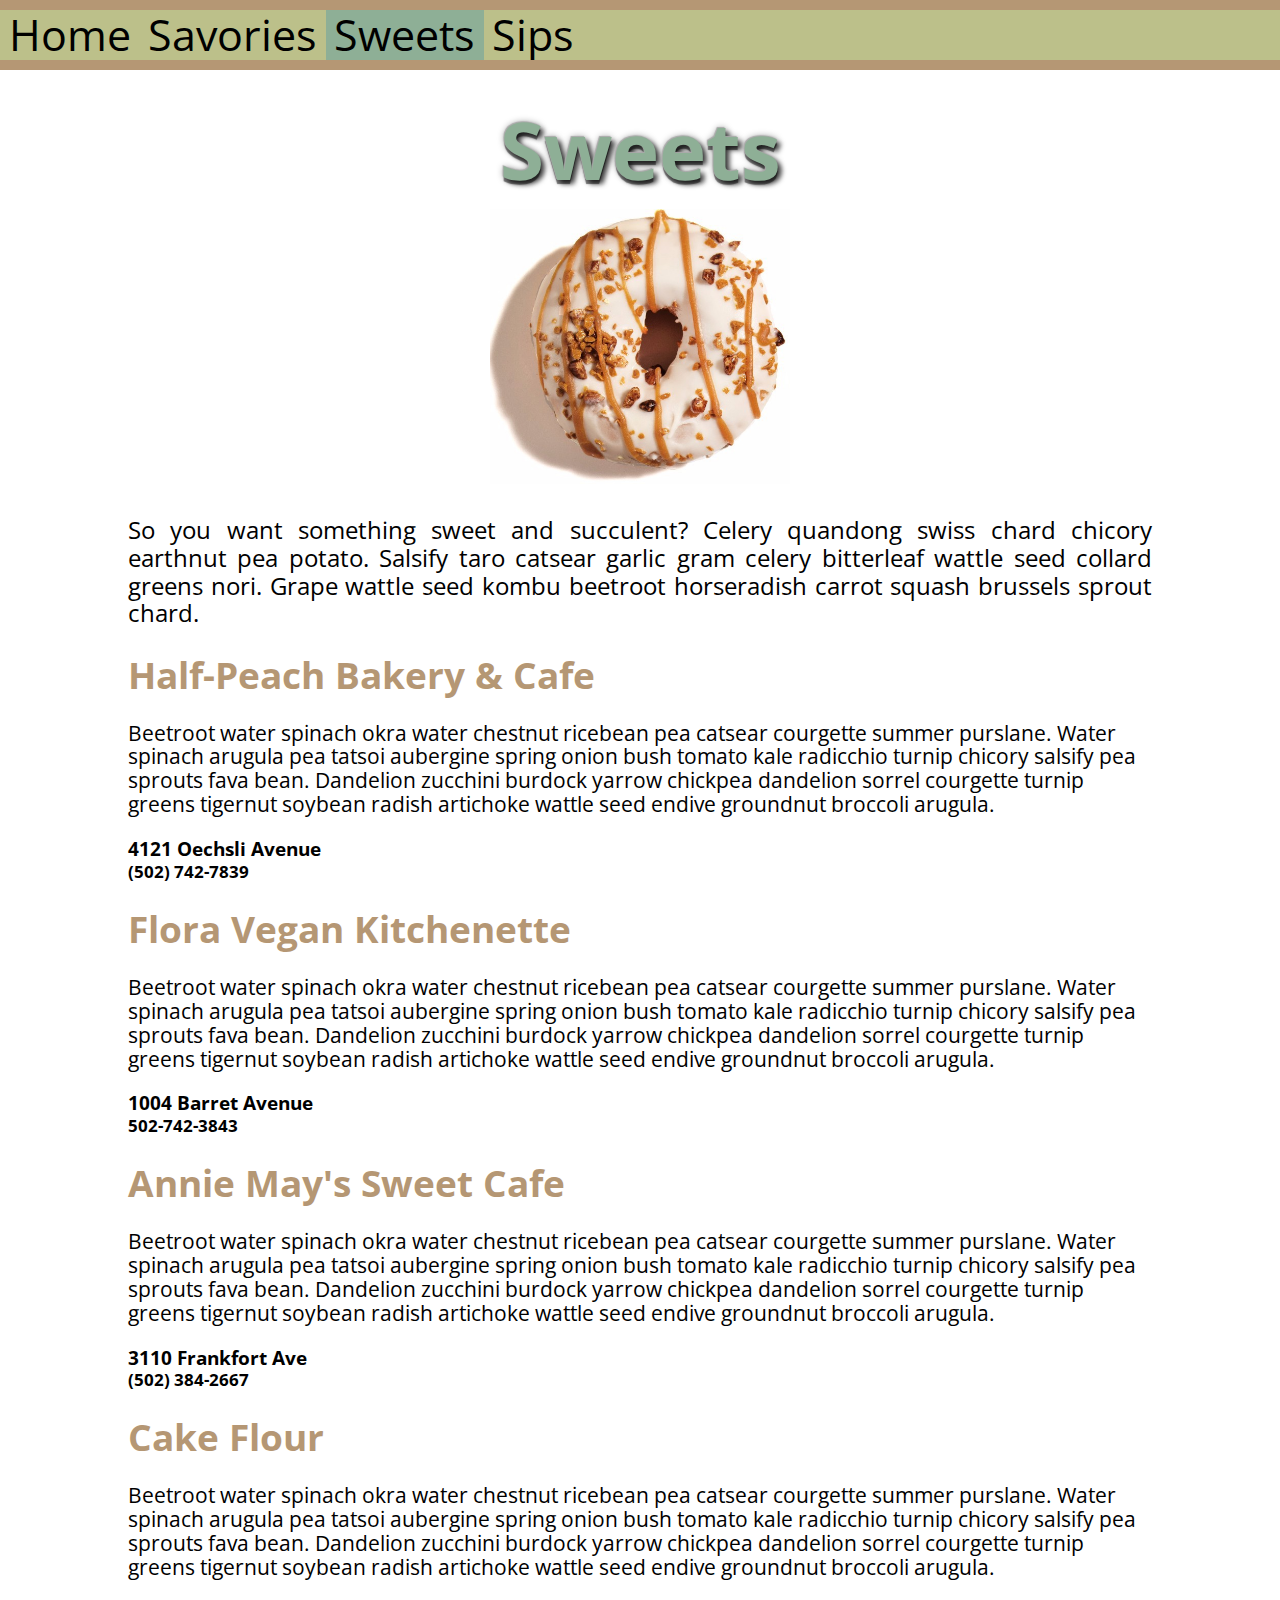
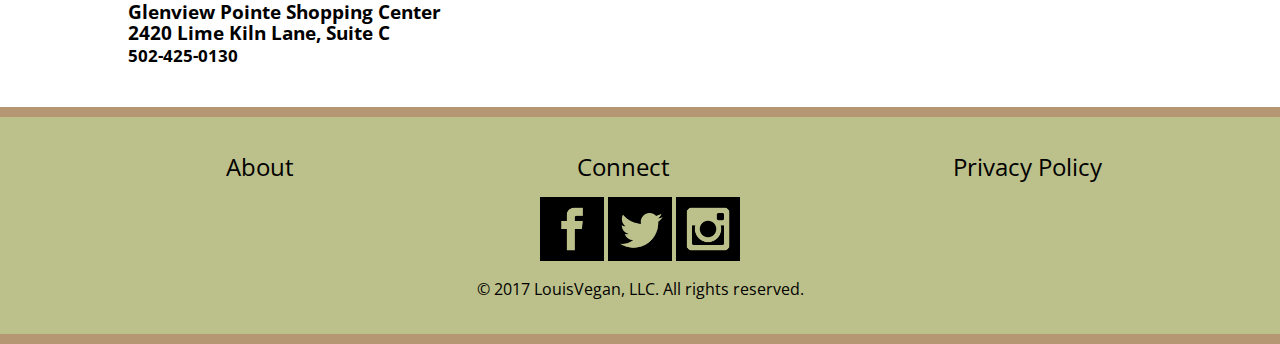
<file: sweets.html>
<!--
File Name: savories.html
Date: Fall 2017
Programmer: Maddie Tong
-->

<!DOCTYPE html>
<html>
    <head>
        <meta charset="utf-8">
        <title>LouisVegan</title>
        <link rel="stylesheet" href="css/normalize.css">
        <link href="https://fonts.googleapis.com/css?family=Fredericka+the+Great|Open+Sans+Condensed:300,300i,700" rel="stylesheet">
        <link rel="stylesheet" href="css/main.css">
        <meta name="viewport" content="width=device-width, initial-scale=1.0"> 
    </head>
    <body>
        
<!------------------------------------------------------------------------------
This is the primary navigation menu
-------------------------------------------------------------------------------->     

        <div class="menu" id=topMenu>
            <a href="index.html">Home</a>
            <a href="savories.html">Savories</a>
            <a href="sweets.html" class="focused">Sweets</a>
            <a href="sips.html">Sips</a>
            <a href="javascript:void(0);" class="icon" onclick="myFunction()">&#9776;</a>
        </div>
        
<!------------------------------------------------------------------------------
The text
-------------------------------------------------------------------------------->
    <div class="header-text">
        <h1>Sweets</h1>
        <img src="img/donut-crop.jpg" alt="Donut" id="example-image">
    </div>
    <p class="intro">So you want something sweet and succulent? 
    Celery quandong swiss chard chicory earthnut pea potato. Salsify taro 
    catsear garlic gram celery bitterleaf wattle seed collard greens nori. 
    Grape wattle seed kombu beetroot horseradish carrot squash brussels sprout chard.</p>
    
 <!-----------------this it the start of restaurant descriptions------->   
    
    <div class="reviews">
        <h2 class="restaurant-name"><a href="http://www.halfpeachbakery.com/">Half-Peach Bakery & Cafe</a></h2>
        <p class="description">Beetroot water spinach okra water chestnut ricebean pea 
        catsear courgette summer purslane. Water spinach arugula pea tatsoi aubergine spring 
        onion bush tomato kale radicchio turnip chicory salsify pea sprouts fava bean. 
        Dandelion zucchini burdock yarrow chickpea dandelion sorrel courgette turnip greens 
        tigernut soybean radish artichoke wattle seed endive groundnut broccoli arugula.</p>
        <p class="restaurant-contact">4121 Oechsli Avenue<br>
        <a href="tel:(502) 742-7839">(502) 742-7839 </a></p>    
    
        <h2 class="restaurant-name"><a href="http://www.floracoffeeandtea.com/">Flora Vegan Kitchenette</a></h2>
        <p class="description">Beetroot water spinach okra water chestnut ricebean pea 
        catsear courgette summer purslane. Water spinach arugula pea tatsoi aubergine spring 
        onion bush tomato kale radicchio turnip chicory salsify pea sprouts fava bean. 
        Dandelion zucchini burdock yarrow chickpea dandelion sorrel courgette turnip greens 
        tigernut soybean radish artichoke wattle seed endive groundnut broccoli arugula.</p>
        <p class="restaurant-contact">1004 Barret Avenue<br>
        <a href="tel:(502) 742-3843">502-742-3843</a></p>  
        
        <h2 class="restaurant-name"><a href="http://www.anniemayssweetcafe.com/">Annie May's Sweet Cafe</a></h2>
        <p class="description">Beetroot water spinach okra water chestnut ricebean pea 
        catsear courgette summer purslane. Water spinach arugula pea tatsoi aubergine spring 
        onion bush tomato kale radicchio turnip chicory salsify pea sprouts fava bean. 
        Dandelion zucchini burdock yarrow chickpea dandelion sorrel courgette turnip greens 
        tigernut soybean radish artichoke wattle seed endive groundnut broccoli arugula.</p>
        <p class="restaurant-contact">3110 Frankfort Ave<br>
        <a href="tel:(502) 384-2667">(502) 384-2667</a></p> 
        
        <h2 class="restaurant-name"><a href="http://cakeflourbakery.com/">Cake Flour</a></h2>
        <p class="description">Beetroot water spinach okra water chestnut ricebean pea 
        catsear courgette summer purslane. Water spinach arugula pea tatsoi aubergine spring 
        onion bush tomato kale radicchio turnip chicory salsify pea sprouts fava bean. 
        Dandelion zucchini burdock yarrow chickpea dandelion sorrel courgette turnip greens 
        tigernut soybean radish artichoke wattle seed endive groundnut broccoli arugula.</p>
        <p class="restaurant-contact">Glenview Pointe Shopping Center<br>
        2420 Lime Kiln Lane, Suite C<br>
        <a href="tel:502-425-0130">502-425-0130</a></p> 
    </div>
<!------------------------------------------------------------------------------
This is the footer with secondary navigation and social media links
-------------------------------------------------------------------------------->
    
    <footer class="footer">
        <div class="container">
            <a href="about.html">About</a>
            <a href="connect.html">Connect</a>
            <a href="privacypolicy.html">Privacy Policy</a>
        </div> 
        <div class="social">
            <a href="http://www.facebook.com"><img src="img/facebook-logo.png" alt="Facebook Logo" style="width: 4em"></a>
            <a href="http://www.twitter.com"><img src="img/twitter-logo.png" alt="Twitter Logo" style="width: 4em"></a>
            <a href="http://www.instagram.com"><img src="img/instagram-logo.png" alt="Instagram Logo" style="width: 4em"></a>
        </div>   
        <p>&#169; 2017 LouisVegan, LLC. All rights reserved.</p>
    </footer>
    
<!------------------------------------------------------------------------------
JavaScript
--------------------------------------------------------------------------------> 
    <script src="js/scripts.js" type="application/javascript"></script>
    </body>
</html>
</file>
<file: css/main.css>
/*--------------------------------------------------------------
-----------------------Base Styles------------------------------
--------------------------------------------------------------*/

/*-------------------------------Header-------------------------*/

/*Applies the font to everything--font-family: 'Open Sans Condensed', sans-serif;*/
* {
  font-family: 'Open Sans Condensed', sans-serif;
}

/*Making the menu responsive*/
.menu {
  overflow: hidden;
  background-color: #BCC08A;
  border-style: solid;
  border-width: 10px 0px 10px 0px;
  border-color: #B59774;
}

/*Menu link styling*/
.menu a {
  float: left;
  display: block;
  color: black;
  text-align: center;
  text-decoration: none;
  font-size: 2.7em;
  padding-right: .2em;
  padding-left: .2em;
}

/*Hover link style*/
.menu a:hover {
  background-color: #8EAF96;
}

.focused {
  background-color: #8EAF96;
} 

/*Hide the link that opens and closes the menu on small screens*/
.menu .icon {
  display: none;
}

/*Centering text over image and creating a drop shadow effect*/
.header-text {
  text-align: center;
  top: 50%;
  left: 50%;
  color: #8EAF96;
  font-size: 2.5em;
  text-shadow: -1px -1px 1px #aaa,
    0px 4px 1px rgba(0,0,0,0.5),
    4px 4px 5px rgba(0,0,0,0.7),
    0px 0px 7px rgba(0,0,0,0.4);
  margin-top: -.5em;
}

/*-------------------------------Footer--------------------*/
footer {
  background-color: #BCC08A;
  padding-top: 1em;
  padding-bottom: 1em;
  border-style: solid;
  border-width: 10px 0px 10px 0px;
  border-color: #B59774;
}

footer p {
  text-align: center;
}

.container {
  display: flex;
  flex-direction: column;
  justify-content: space-around;  
  text-align: center;
  margin: 1em;
}  

.social {
  text-align: center;
  margin: 1em;
}

.container a {
  text-decoration: none;
  font-size: 1.5em;
  color: black;
}

.container a:hover,
.container a:active,
.focused-foot {
  color: #8EAF96;
  font-weight: bold;
}

.footer {
  flex-shrink: 0; 
  padding: 20px;
  clear: both;
}

/*----------------------------------------------------------
---------------------index.html-----------------------------
----------------------------------------------------------*/

/*-------------------------------Hero Image----------------*/

/* Place text in the middle of the image */
.hero-text {
  text-align: center;
  position: absolute;
  top: 50%;
  left: 50%;
  transform: translate(-50%, -50%);
  color: white;
  text-shadow: -1px -1px 1px #aaa,
    0px 4px 1px rgba(0,0,0,0.5),
    4px 4px 5px rgba(0,0,0,0.7),
    0px 0px 7px rgba(0,0,0,0.4);
 } 

.hero-text h1 {
  font-size: 4em;
}

.hero-text p {
  font-size: 2em;
}


/*Intro Text*/
.intro {
  text-align: justify;
  font-size: 1.5em;
  margin: 1em 10% 1em 10%;
}

/*-------------------------------Columns-----------------*/

.secondary-column,
.primary-column, 
.tertiary-column {
  position: relative;
  opacity: .8;
}

.secondary-column a,
.primary-column a, 
.tertiary-column a  {
  text-align: center;
  position: absolute;
  top: 50%;
  left: 50%;
  transform: translate(-50%, -50%);
  color: white;
  text-decoration: none;
  font-size: 2.7em;
  text-shadow: -1px -1px 1px #aaa,
    0px 4px 1px rgba(0,0,0,0.5),
    4px 4px 5px rgba(0,0,0,0.7),
    0px 0px 7px rgba(0,0,0,0.4);
}

.tertiary-column {
  margin-bottom: -3px;
}

/*----------------------------------------------------------
--------------------------About.html------------------------
----------------------------------------------------------*/

#vegan-lady {
  float: right;
  width: 40%;
  margin: 0 0 2em 1em;
}

.about {
  text-align: justify;
  font-size: 1.5em;
  padding: 0em 3em 3em 3em;
}

/*----------------------------------------------------------
---------------------privacypolicy.html---------------------
----------------------------------------------------------*/

.privacy {
  text-align: justify;
  font-size: 1.5em;
  padding: 0em 3em 3em 3em;
}

/*-----------------------------------------------------------
----------------------SignUp.html----------------------------
-----------------------------------------------------------*/

.columns {
  text-align: center;
  margin: 1em 0 3em 0; 
}

form {
  font-size: 1.3em;
}

input[type=submit] {
  font-size: 1.3em;
  background-color: #8EAF96;
  color: #fff;
  font-family: 'Open Sans Condensed', sans-serif;
  font-weight: bold;
}


input[type=text],
input[type=email] {
  width: 60%;
  padding: 12px 20px;
  margin: 15px 0;
  box-sizing: border-box;
  border-style: solid;
  border-width: 5px 5px 5px 5px;
  border-color: #BCC08A;
  font-family: 'Open Sans Condensed', sans-serif;
}

input[type=text]:focus,
input[type=email]:focus {
  width: 60%;
  padding: 12px 20px;
  margin: 15px 0;
  box-sizing: border-box;
  border-style: solid;
  border-width: 7px 7px 7px 7px;
  border-color: #B59774;
  font-family: 'Open Sans Condensed', sans-serif;
}

input[type=submit]{
  width: 60%;
  padding: 12px 20px;
  margin: 8px 0;
  box-sizing: border-box;
  border-style: solid;
  border-width: 5px 5px 5px 5px;
  border-color: #BCC08A;
  text-shadow: -1px -1px 1px #aaa,
    0px 4px 1px rgba(0,0,0,0.5),
    4px 4px 5px rgba(0,0,0,0.7),
    0px 0px 7px rgba(0,0,0,0.4);
}

input[type=submit]:focus {
  width: 60%;
  padding: 12px 20px;
  margin: 8px 0;
  box-sizing: border-box;
  border-style: solid;
  border-width: 7px 7px 7px 7px;
  border-color: #B59774;
  text-shadow: -1px -1px 1px #aaa,
    0px 4px 1px rgba(0,0,0,0.5),
    4px 4px 5px rgba(0,0,0,0.7),
    0px 0px 7px rgba(0,0,0,0.4);
}

textarea {
  width: 60%;
  padding: 12px 20px;
  margin: 8px 0;
  height: 150px;
  box-sizing: border-box;
  border-style: solid;
  border-width: 5px 5px 5px 5px;
  border-color: #BCC08A;
  font-family: 'Open Sans Condensed', sans-serif;
  resize: none;
}

textarea:focus {
  width: 60%;
  padding: 12px 20px;
  margin: 8px 0;
  height: 150px;
  box-sizing: border-box;
  border-style: solid;
  border-width: 7px 7px 7px 7px;
  border-color: #B59774;
  font-family: 'Open Sans Condensed', sans-serif;
  resize: none;
}

input[type=checkbox] {
  width: 28px;
  height: 28px;
  position: relative;
  margin: 1em;
  background: #fcfff4;
  background: linear-gradient(top, #fcfff4 0%, #dfe5d7 40%, #b3bead 100%);
  box-shadow: inset 0px 1px 1px white, 0px 1px 3px rgba(0,0,0,0.5);
}

/*--------------------------------------------------------------
--------------Savories, sweets, and sips.html-------------------
--------------------------------------------------------------*/

.top-of-reviews {
  margin-top: 2em;
}

.restaurant-name a {
  color: #B59774;
  font-size: 1.2em;
  text-decoration: none;
}

.restaurant-name a:hover {
  color: #8EAF96;
}

.reviews {
  font-size: 1.3em;
  margin: 1.2em 10% 2em 10%;
}

.restaurant-contact {
  font-weight: bold;
  font-size: .9em;
}

.restaurant-contact a {
  font-weight: bold;
  font-size: .9em;
  text-decoration: none;
  color: black;
}

#example-image {
  width: 300px;
  margin-top: -1em;
}

/*------------------------------------------------------------------
---------------Media Queries----------------------------------------
------------------------------------------------------------------*/

@media screen and (max-width: 600px) {
  /*When the screen is less than 600 pixels wide, hide all links, except 
  for the first one ("Home"). Show the link that contains should open and close the topnav (.icon)*/
  .menu a:not(:first-child) {display: none;}
  .menu a.icon {
    float: right;
    display: block;
  }
}

@media screen and (max-width: 600px) {
  /*The "responsive" class is added to the menu with JavaScript 
  when the user clicks on the icon. This class makes the menu look 
  good on small screens (displaying the links vertically instead of horizontally)*/
  .menu.responsive {position: relative;}
  .menu.responsive a.icon {
    position: absolute;
    right: 0;
    top: 0;
  }
  .menu.responsive  a {
    float: none;
    display: block;
    text-align: left;
  }
  /*Center the restaurant names on screens smaller than 600px*/
  .restaurant-name {
    text-align: center;
  }
}

@media screen and (max-width:1080px) {  
  /*hide desktop-sized image on screens smaller than 1080px*/
  #desktop {
    display: none;
  }
  .about-me {
    clear: both;
  }
  #vegan-lady {
    width: 100%;
    text-align: center;
  }
}

@media screen and (max-width:480px) {  
  /*fix the about.html photo/text layout to look better on smaller screens*/
  /*hide tablet-sized image on screens smaller than 480px*/
  #tablet {
    display: none;
  }
}

@media screen and (min-width:481px) {  
  /*hide mobile-sized image on screens larger than 481px*/
  #mobile {
    display: none;
  }
  
  /*make footer look better on larger screens (row>column)*/
  .container {
    text-align: center;
    display: flex;
    flex-direction: row;
  }  

  /*Makes the "Connect" link on the footer scoot over to the right a little and center itself*/
  .container a:first-child {
    margin-left: 2em;
  }
}

@media screen and (min-width:1081px) {  
  /*hide tablet-sized image on screens larger than 1081px*/
  #tablet {
    display: none;
  }
}

@media screen and (max-width:700px) { 
  /*Make privacy policy look better on screens smaller than 700px*/
  .privacy {
    text-align: justify;
    font-size: 1.2em;
    padding: 0em 1.5em 1em 1.5em;
  }

  /*index.html intro text looks better with smaller font size on smaller screens*/
  .intro { 
    font-size: 1.2em;
  }
}
</file>
